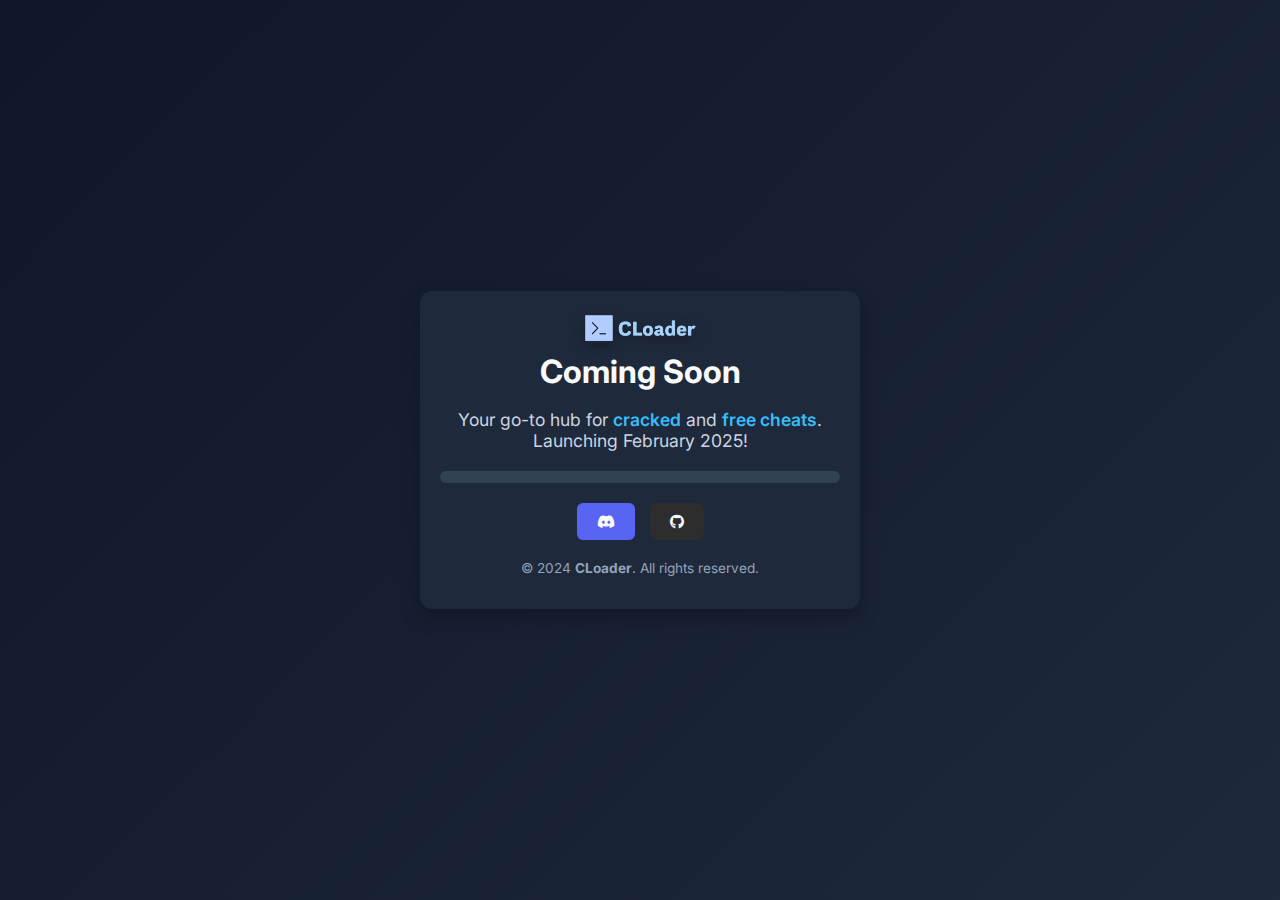
<file: index.html>
<!DOCTYPE html>
<html lang="en">
<head>
    <link href="https://cdnjs.cloudflare.com/ajax/libs/font-awesome/5.15.4/css/all.min.css" rel="stylesheet">
    <meta charset="UTF-8">
    <meta name="viewport" content="width=device-width, initial-scale=1.0">
    <title>‍</title> <!-- zero width joiner for invis title -->
    <link href="https://fonts.googleapis.com/css2?family=Inter:wght@400;600;700&display=swap" rel="stylesheet">
    <link rel="stylesheet" href="styles.css">
</head>
<body>
    <div class="container">
        <div class="logo-section">
            <img src="logo.png" alt='logo' class="logo">
        </div>
        <div class="content">
            <h1 class="headline">Coming Soon</h1>
            <p class="subtext">Your go-to hub for <span>cracked</span> and <span>free cheats</span>. Launching February 2025!</p>
            <div class="progress">
                <div class="progress-bar"></div>
            </div>
            <div class="socials">
                <a href="https://discord.gg/phrZST5AbX" class="button discord"><i class="fab fa-discord"></i></a> <!-- changed to never expiring invite -->
                <a href="https://github.com/DingleBerryX" class="button github"></i><i class="fab fa-github"></i></a>
            </div>
        </div>
        <footer>
            <p>&copy; 2024 <strong>CLoader</strong>. All rights reserved.</p>
        </footer>
    </div>
</body>
</html>
</file>
<file: styles.css>
body {
    font-family: 'Inter', sans-serif;
    margin: 0;
    padding: 0;
    background: linear-gradient(135deg, #0f172a, #1e293b);
    color: #f8fafc;
    display: flex;
    justify-content: center;
    align-items: center;
    height: 100vh;
    overflow: hidden;
}

.container {
    text-align: center;
    max-width: 400px;
    padding: 20px;
    background: #1e293b;
    border-radius: 12px;
    box-shadow: 0 8px 20px rgba(0, 0, 0, 0.25);
}

.logo {
    width: 120px;
    margin-bottom: -20px;
    filter: drop-shadow(0 4px 6px rgba(0, 0, 0, 0.3));
}

.headline {
    font-size: 2rem;
    font-weight: 700;
    margin-bottom: 10px;
    color: #f8fafc;
}

.subtext {
    font-size: 1.1rem;
    margin-bottom: 20px;
    color: #cbd5e1;
}

.subtext span {
    font-weight: 600;
    color: #38bdf8;
}

.progress {
    background: #334155;
    border-radius: 8px;
    height: 12px;
    width: 100%;
    margin: 20px 0;
    overflow: hidden;
    position: relative;
}

.progress-bar {
    width: 0%;
    height: 100%;
    background: linear-gradient(90deg, #10b981, #22d3ee);
    border-radius: 8px;
    animation: progress-fill 2s ease-out forwards;
}

@keyframes progress-fill {
    from {
        width: 0%;
    }
    to {
        width: 75%;
    }
}

.socials {
    display: flex;
    justify-content: center;
    gap: 15px;
    margin-top: 20px;
}

.button {
    text-decoration: none;
    padding: 10px 20px;
    border-radius: 6px;
    font-weight: 600;
    font-size: 0.9rem;
    color: #f8fafc;
    transition: all 0.3s ease;
}

.button.discord {
    background: #5865f2;
}

.button.discord:hover {
    background: #4a57d4;
}

.button.github {
    background: #2d2d2d;
}

.button.github:hover {
    background: #101010;
}

footer {
    margin-top: 20px;
    font-size: 0.85rem;
    color: #94a3b8;
}
</file>
